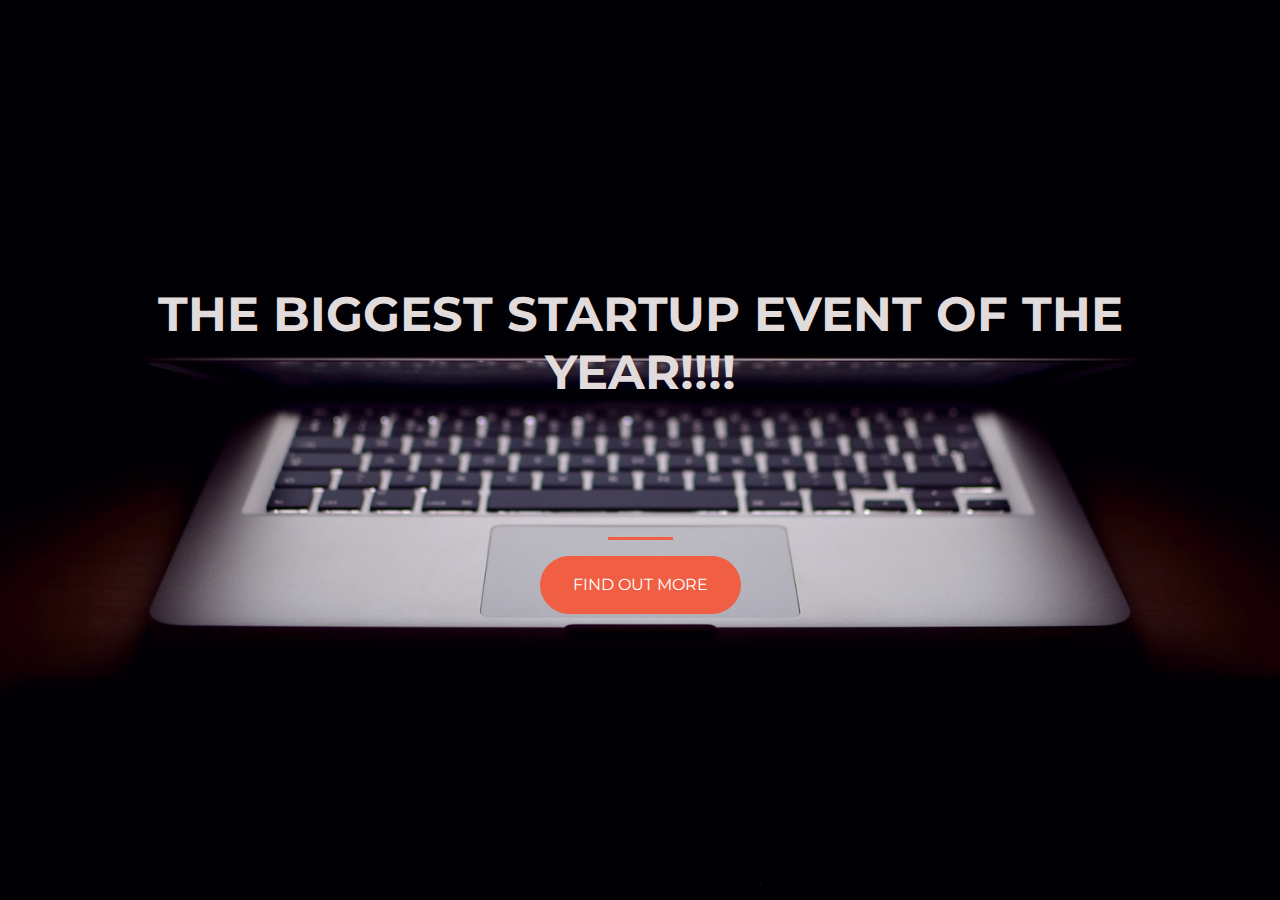
<file: index.html>
<!DOCTYPE html>
<html>
  <head>
    <title>Startup</title>
     <!-- Required meta tags -->
    <meta charset="utf-8">
    <meta name="viewport" content="width=device-width, initial-scale=1, shrink-to-fit=no">

    <!-- Google Fonts -->
    <link href="https://fonts.googleapis.com/css?family=Montserrat" rel="stylesheet">

    <!-- Bootstrap CSS from a CDN. This way you don't have to include the bootstrap file yourself -->
    <link rel="stylesheet" href="https://stackpath.bootstrapcdn.com/bootstrap/4.3.1/css/bootstrap.min.css" integrity="sha384-ggOyR0iXCbMQv3Xipma34MD+dH/1fQ784/j6cY/iJTQUOhcWr7x9JvoRxT2MZw1T" crossorigin="anonymous">
    
    <!-- Your own stylesheet -->
    <link rel="stylesheet" type="text/css" href="style.css">
  </head>
  <body>
    <div class="container d-flex align-items-center h-100">
      <div class="row">
        <header class="text-center col-12">
          <h1 class="text-uppercase"><strong>THE BIGGEST STARTUP EVENT OF THE YEAR!!!!</strong></h1>
        </header>
        <div class="buffer col-12"></div>
        <section class="text-center col-12">
          <hr>
          <a href="index1.html">
          <BUTTON class="btn btn-primary btn-xl">FIND OUT MORE</BUTTON> 
        </a>
        </section>
      </div>
    </div>
  </body>
</html>
</file>
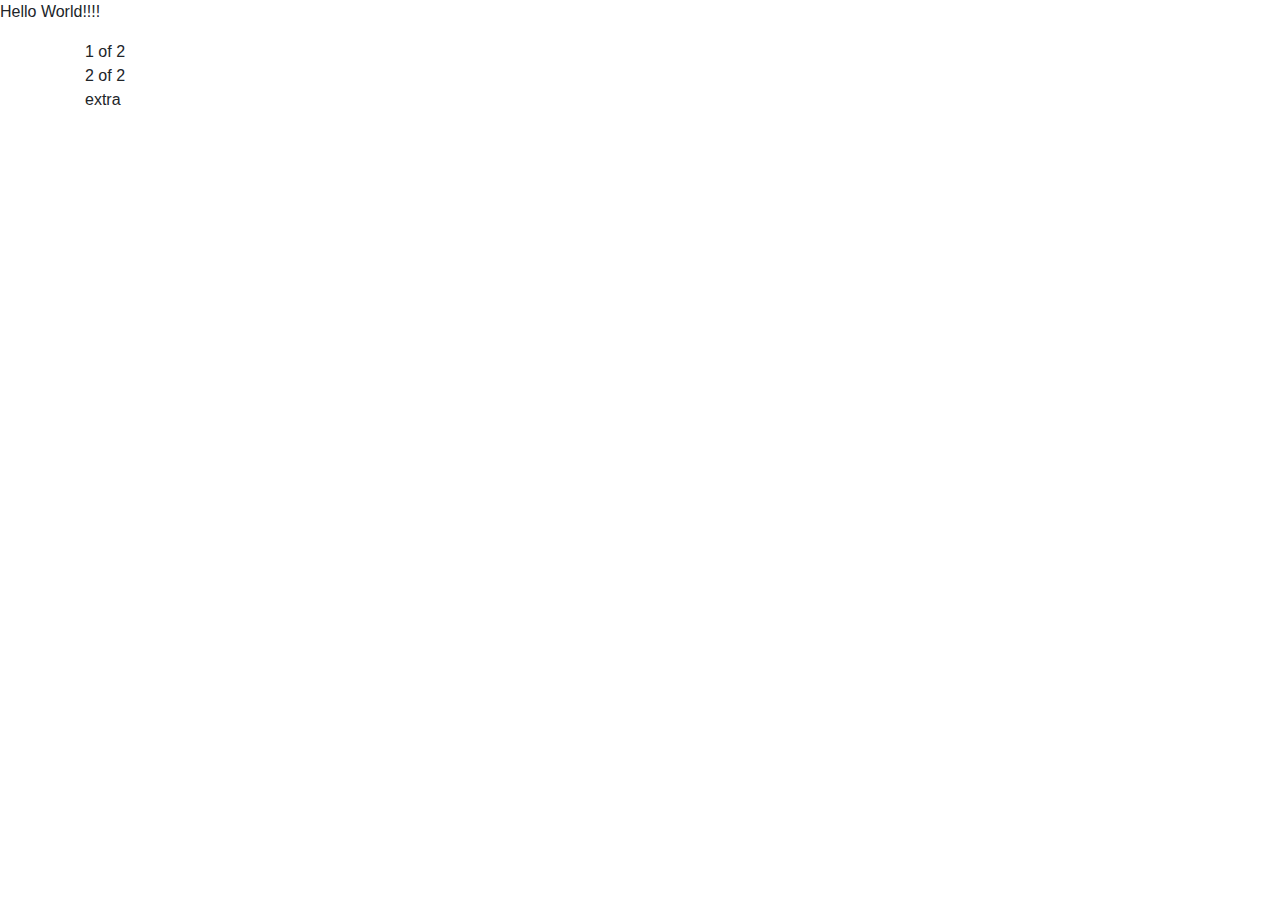
<file: index1.html>
<!DOCTYPE html>
<html>
<head>
	<title>bootstrap</title>
	<link rel="stylesheet" href="https://stackpath.bootstrapcdn.com/bootstrap/4.4.1/css/bootstrap.min.css" integrity="sha384-Vkoo8x4CGsO3+Hhxv8T/Q5PaXtkKtu6ug5TOeNV6gBiFeWPGFN9MuhOf23Q9Ifjh" crossorigin="anonymous">
	<!-- <link rel="stylesheet" type="text/css" href="style.css"> -->
</head>
<body>
<p>Hello World!!!!</p>

<div class="container">
	 <div class="row">
	    <div class="col col-sm-6 col-md-12 col-lg-12">
	      1 of 2
	    </div>
	    <div class="col col-sm-3 col-md-6 col-lg-12">
	      2 of 2
	    </div>
	    <div class="col col-sm-3 col-md-6 col-lg-12">
	      extra
	    </div>

<script src="https://code.jquery.com/jquery-3.4.1.slim.min.js" integrity="sha384-J6qa4849blE2+poT4WnyKhv5vZF5SrPo0iEjwBvKU7imGFAV0wwj1yYfoRSJoZ+n" crossorigin="anonymous"></script>
<script src="https://cdn.jsdelivr.net/npm/popper.js@1.16.0/dist/umd/popper.min.js" integrity="sha384-Q6E9RHvbIyZFJoft+2mJbHaEWldlvI9IOYy5n3zV9zzTtmI3UksdQRVvoxMfooAo" crossorigin="anonymous"></script>
<script src="https://stackpath.bootstrapcdn.com/bootstrap/4.4.1/js/bootstrap.min.js" integrity="sha384-wfSDF2E50Y2D1uUdj0O3uMBJnjuUD4Ih7YwaYd1iqfktj0Uod8GCExl3Og8ifwB6" crossorigin="anonymous"></script>
</body>
</html>
</file>
<file: style.css>
body,
html {
  width: 100%;
  height: 100%;
  font-family: 'Montserrat', sans-serif;
  background: url(header.jpg) no-repeat center center fixed; 
  -webkit-background-size: cover;
  -moz-background-size: cover;
  -o-background-size: cover;
  background-size: cover;
}

h1{
	font-size: 3rem;
	color:#e2dbdb;
}

hr {
	border-color: #f05f44;
	border-width: 3px;
	max-width: 65px;
}

.buffer {
	height: 7rem;
}

.btn {
	background-color: orange
	font-weight: 700;
	border-radius: 300px;
}

.btn-xl {
	padding: 1rem 2rem;
}

.btn-primary {
	background-color: #F05F44;
	border-color: #F05F44;
}

.btn-primary:hover {
	background-color: #ee4b08;
	border-color: #ee4b08;
	border-width: 4px;
}
</file>
